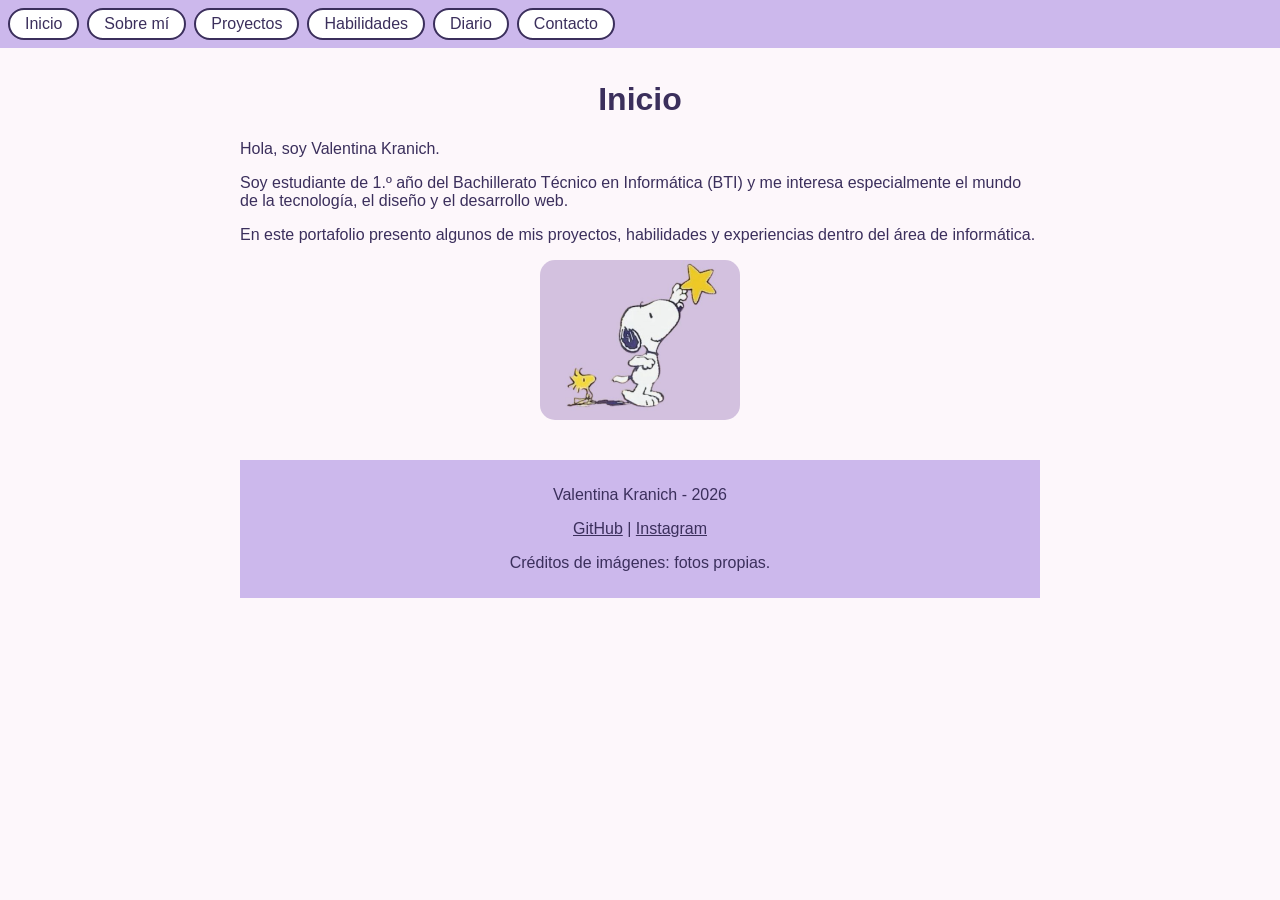
<file: index.html>
<!DOCTYPE html>
<html lang="es">
<head>
    <meta charset="UTF-8">
    <meta name="viewport" content="width=device-width, initial-scale=1.0">
    <title>Inicio - Valentina Kranich</title>
    <link rel="stylesheet" href="css/estilos.css">
</head>
<body>
    <nav class="menu">
        <a href="index.html">Inicio</a>
        <a href="sobre-mi.html">Sobre mí</a>
        <a href="proyectos.html">Proyectos</a>
        <a href="habilidades.html">Habilidades</a>
        <a href="experiencias.html">Diario</a>
        <a href="contacto.html">Contacto</a>
    </nav>

    <h1>Inicio</h1>
    <p>Hola, soy Valentina Kranich.</p>
    <p>Soy estudiante de 1.º año del Bachillerato Técnico en Informática (BTI) y me interesa especialmente el mundo de la tecnología, el diseño y el desarrollo web.</p>
    <p>En este portafolio presento algunos de mis proyectos, habilidades y experiencias dentro del área de informática.</p>
    <img src="img/imagenparareemplazar.jpg" alt="Foto de Valentina Kranich" class="foto">

    <footer>
        <p>Valentina Kranich - 2026</p>
        <p>
            <a href="https://github.com/kranichvalentinaa-bit" target="_blank">GitHub</a> |
            <a href="https://www.instagram.com/valen_kranich/" target="_blank">Instagram</a>
        </p>
        <p>Créditos de imágenes: fotos propias.</p>
    </footer>
</body>
</html>
</file>
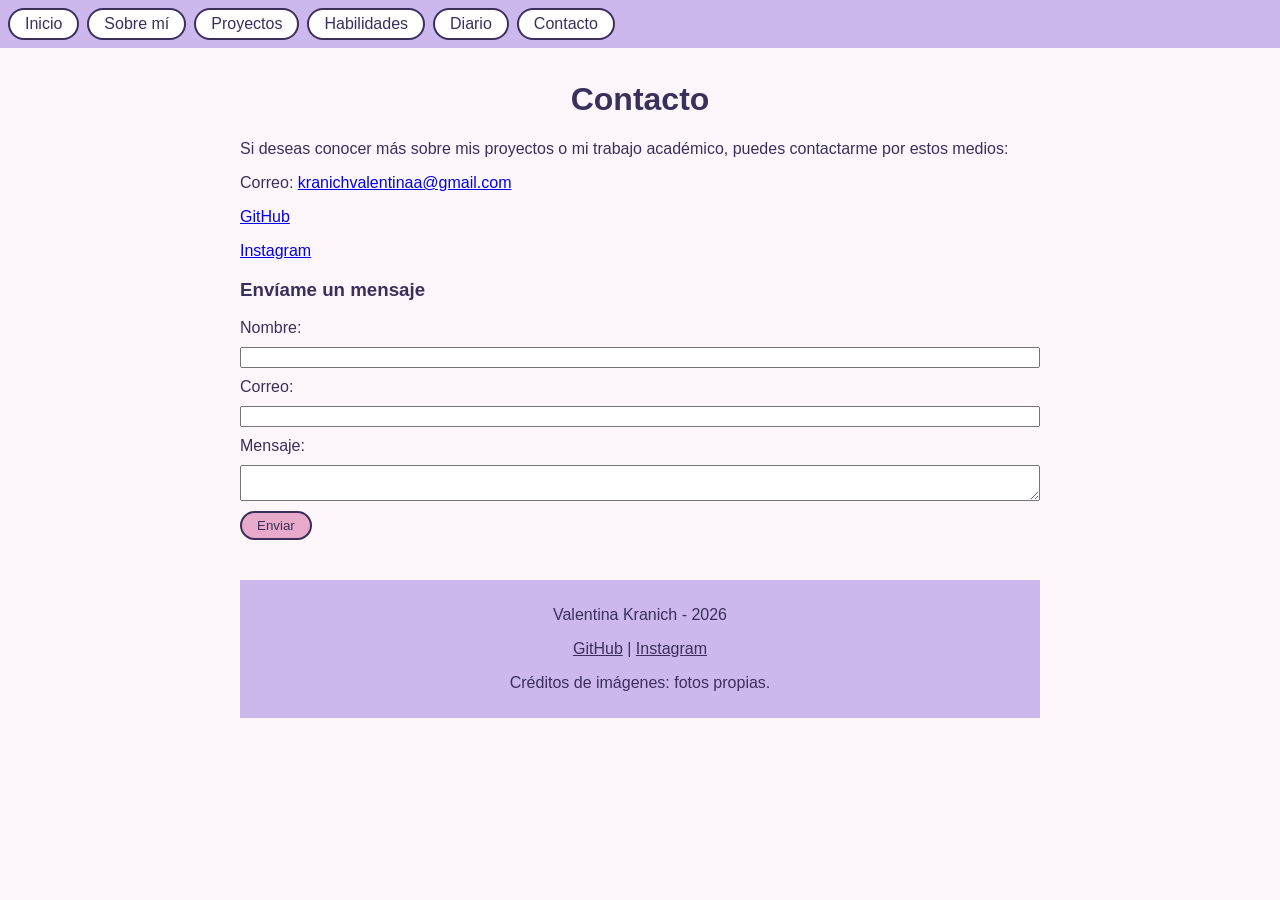
<file: contacto.html>
<!DOCTYPE html>
<html lang="es">
<head>
    <meta charset="UTF-8">
    <meta name="viewport" content="width=device-width, initial-scale=1.0">
    <title>Contacto - Valentina Kranich</title>
    <link rel="stylesheet" href="css/estilos.css">
</head>
<body>
    <nav class="menu">
        <a href="index.html">Inicio</a>
        <a href="sobre-mi.html">Sobre mí</a>
        <a href="proyectos.html">Proyectos</a>
        <a href="habilidades.html">Habilidades</a>
        <a href="experiencias.html">Diario</a>
        <a href="contacto.html">Contacto</a>
    </nav>

    <h1>Contacto</h1>
    <p>Si deseas conocer más sobre mis proyectos o mi trabajo académico, puedes contactarme por estos medios:</p>
    <p>Correo: <a href="mailto:kranichvalentinaa@gmail.com">kranichvalentinaa@gmail.com</a></p>
    <p><a href="https://github.com/kranichvalentinaa-bit" target="_blank">GitHub</a></p>
    <p><a href="https://www.instagram.com/valen_kranich/" target="_blank">Instagram</a></p>

    <h3>Envíame un mensaje</h3>
    <form action="mailto:kranichvalentinaa@gmail.com" method="post" enctype="text/plain">
        <label for="nombre">Nombre:</label>
        <input type="text" id="nombre" name="nombre">

        <label for="correo">Correo:</label>
        <input type="email" id="correo" name="correo">

        <label for="mensaje">Mensaje:</label>
        <textarea id="mensaje" name="mensaje"></textarea>

        <button type="submit">Enviar</button>
    </form>

    <footer>
        <p>Valentina Kranich - 2026</p>
        <p>
            <a href="https://github.com/kranichvalentinaa-bit" target="_blank">GitHub</a> |
            <a href="https://www.instagram.com/valen_kranich/" target="_blank">Instagram</a>
        </p>
        <p>Créditos de imágenes: fotos propias.</p>
    </footer>
</body>
</html>
</file>
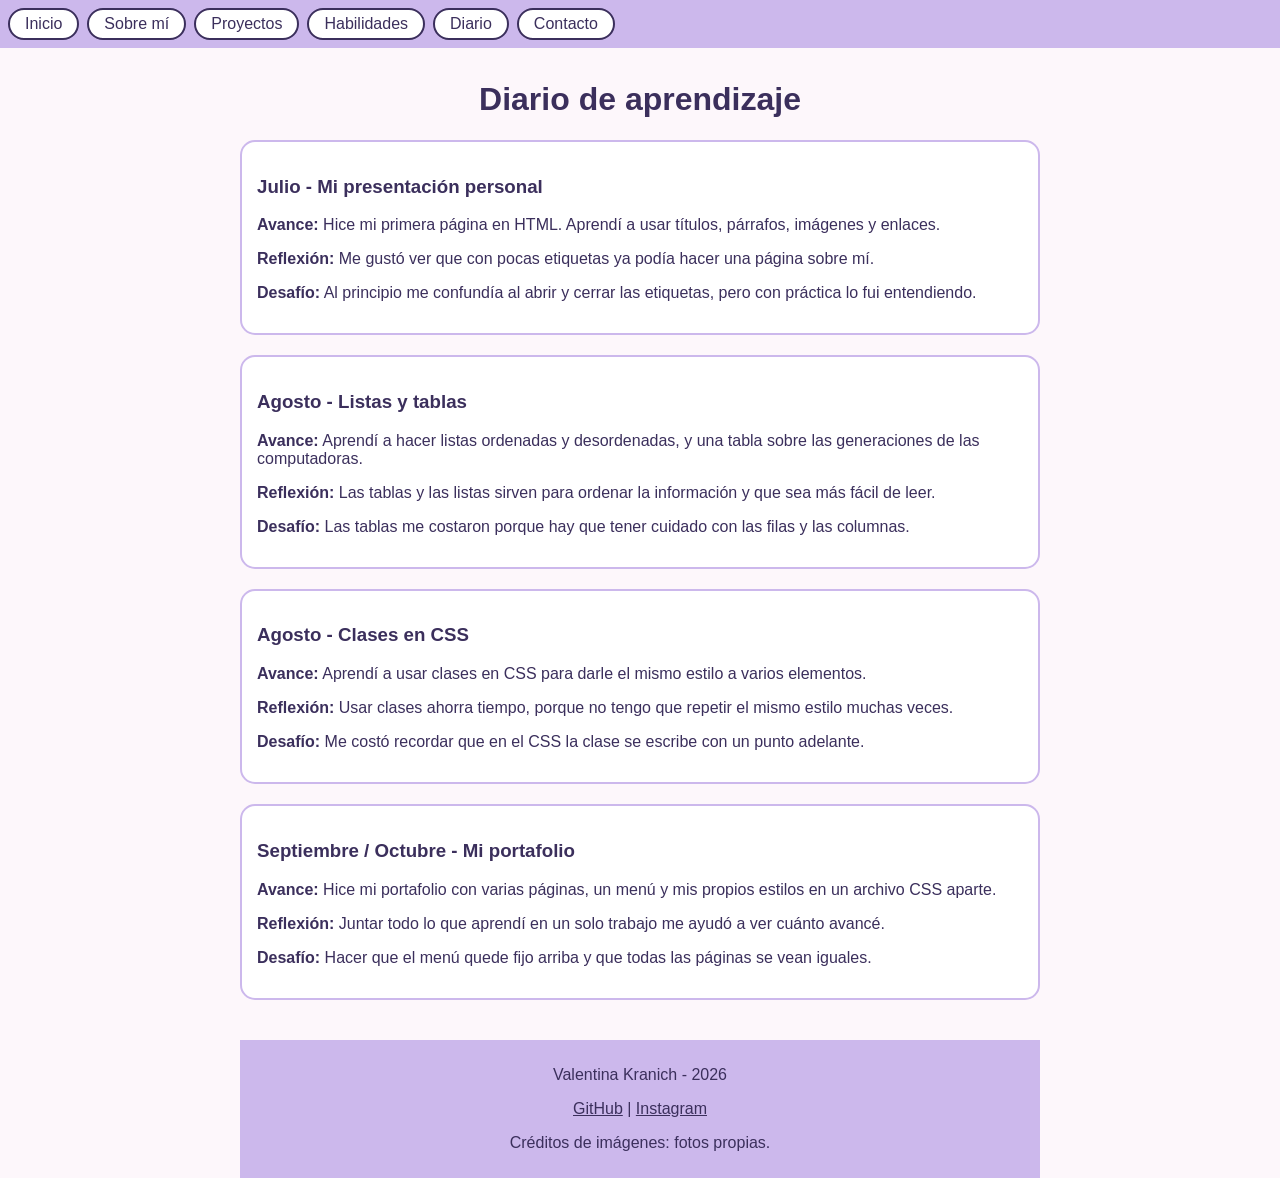
<file: experiencias.html>
<!DOCTYPE html>
<html lang="es">
<head>
    <meta charset="UTF-8">
    <meta name="viewport" content="width=device-width, initial-scale=1.0">
    <title>Diario de aprendizaje - Valentina Kranich</title>
    <link rel="stylesheet" href="css/estilos.css">
</head>
<body>
    <nav class="menu">
        <a href="index.html">Inicio</a>
        <a href="sobre-mi.html">Sobre mí</a>
        <a href="proyectos.html">Proyectos</a>
        <a href="habilidades.html">Habilidades</a>
        <a href="experiencias.html">Diario</a>
        <a href="contacto.html">Contacto</a>
    </nav>

    <h1>Diario de aprendizaje</h1>

    <div class="tarjeta">
        <h3>Julio - Mi presentación personal</h3>
        <p><b>Avance:</b> Hice mi primera página en HTML. Aprendí a usar títulos, párrafos, imágenes y enlaces.</p>
        <p><b>Reflexión:</b> Me gustó ver que con pocas etiquetas ya podía hacer una página sobre mí.</p>
        <p><b>Desafío:</b> Al principio me confundía al abrir y cerrar las etiquetas, pero con práctica lo fui entendiendo.</p>
    </div>

    <div class="tarjeta">
        <h3>Agosto - Listas y tablas</h3>
        <p><b>Avance:</b> Aprendí a hacer listas ordenadas y desordenadas, y una tabla sobre las generaciones de las computadoras.</p>
        <p><b>Reflexión:</b> Las tablas y las listas sirven para ordenar la información y que sea más fácil de leer.</p>
        <p><b>Desafío:</b> Las tablas me costaron porque hay que tener cuidado con las filas y las columnas.</p>
    </div>

    <div class="tarjeta">
        <h3>Agosto - Clases en CSS</h3>
        <p><b>Avance:</b> Aprendí a usar clases en CSS para darle el mismo estilo a varios elementos.</p>
        <p><b>Reflexión:</b> Usar clases ahorra tiempo, porque no tengo que repetir el mismo estilo muchas veces.</p>
        <p><b>Desafío:</b> Me costó recordar que en el CSS la clase se escribe con un punto adelante.</p>
    </div>

    <div class="tarjeta">
        <h3>Septiembre / Octubre - Mi portafolio</h3>
        <p><b>Avance:</b> Hice mi portafolio con varias páginas, un menú y mis propios estilos en un archivo CSS aparte.</p>
        <p><b>Reflexión:</b> Juntar todo lo que aprendí en un solo trabajo me ayudó a ver cuánto avancé.</p>
        <p><b>Desafío:</b> Hacer que el menú quede fijo arriba y que todas las páginas se vean iguales.</p>
    </div>


    <footer>
        <p>Valentina Kranich - 2026</p>
        <p>
            <a href="https://github.com/kranichvalentinaa-bit" target="_blank">GitHub</a> |
            <a href="https://www.instagram.com/valen_kranich/" target="_blank">Instagram</a>
        </p>
        <p>Créditos de imágenes: fotos propias.</p>
    </footer>
</body>
</html>
</file>
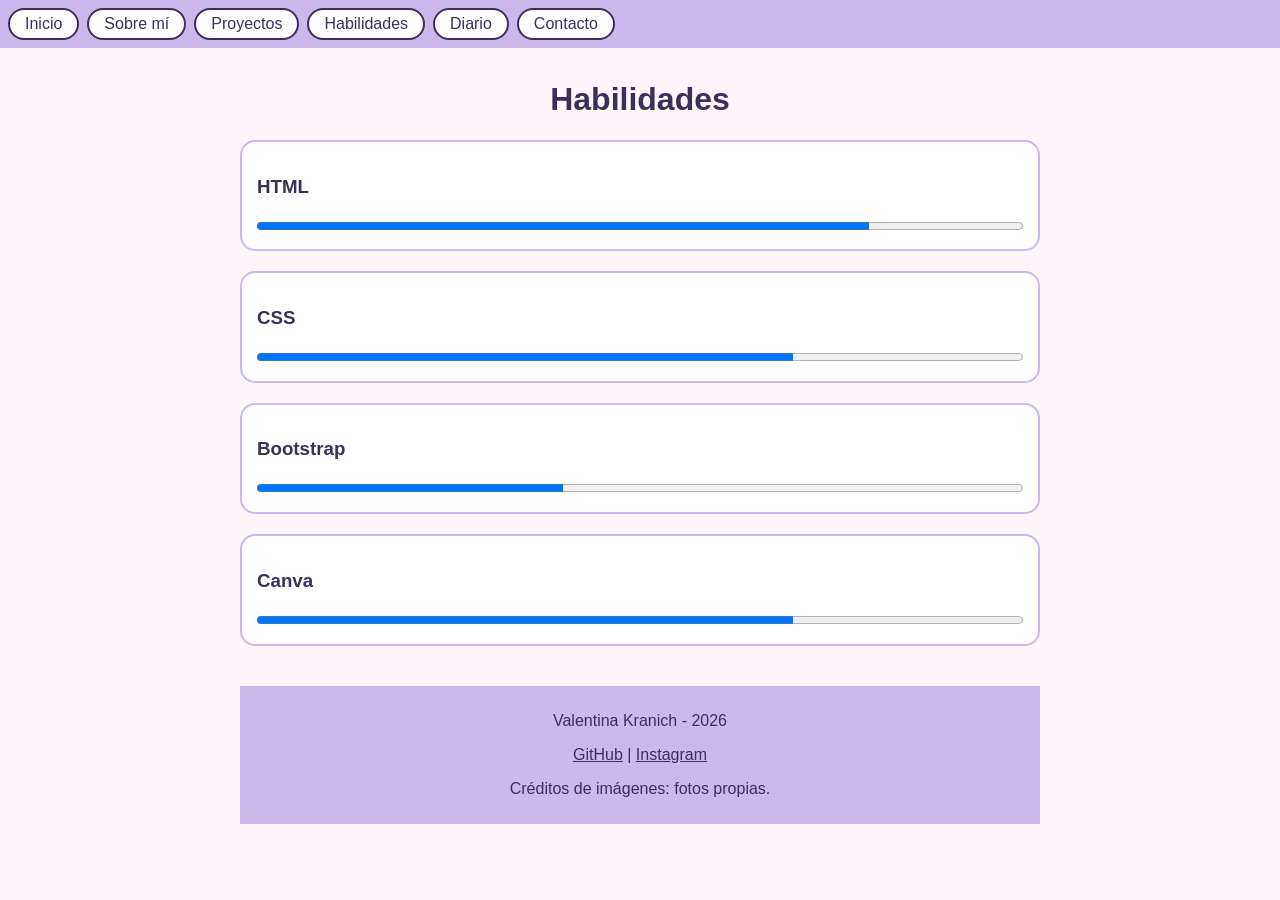
<file: habilidades.html>
<!DOCTYPE html>
<html lang="es">
<head>
    <meta charset="UTF-8">
    <meta name="viewport" content="width=device-width, initial-scale=1.0">
    <title>Habilidades - Valentina Kranich</title>
    <link rel="stylesheet" href="css/estilos.css">
</head>
<body>
    <nav class="menu">
        <a href="index.html">Inicio</a>
        <a href="sobre-mi.html">Sobre mí</a>
        <a href="proyectos.html">Proyectos</a>
        <a href="habilidades.html">Habilidades</a>
        <a href="experiencias.html">Diario</a>
        <a href="contacto.html">Contacto</a>
    </nav>

    <h1>Habilidades</h1>

    <div class="tarjeta">
        <h3>HTML</h3>
        <progress value="80" max="100"></progress>
    </div>

    <div class="tarjeta">
        <h3>CSS</h3>
        <progress value="70" max="100"></progress>
    </div>

    <div class="tarjeta">
        <h3>Bootstrap</h3>
        <progress value="40" max="100"></progress>
    </div>

    <div class="tarjeta">
        <h3>Canva</h3>
        <progress value="70" max="100"></progress>
    </div>


    <footer>
        <p>Valentina Kranich - 2026</p>
        <p>
            <a href="https://github.com/kranichvalentinaa-bit" target="_blank">GitHub</a> |
            <a href="https://www.instagram.com/valen_kranich/" target="_blank">Instagram</a>
        </p>
        <p>Créditos de imágenes: fotos propias.</p>
    </footer>
</body>
</html>
</file>
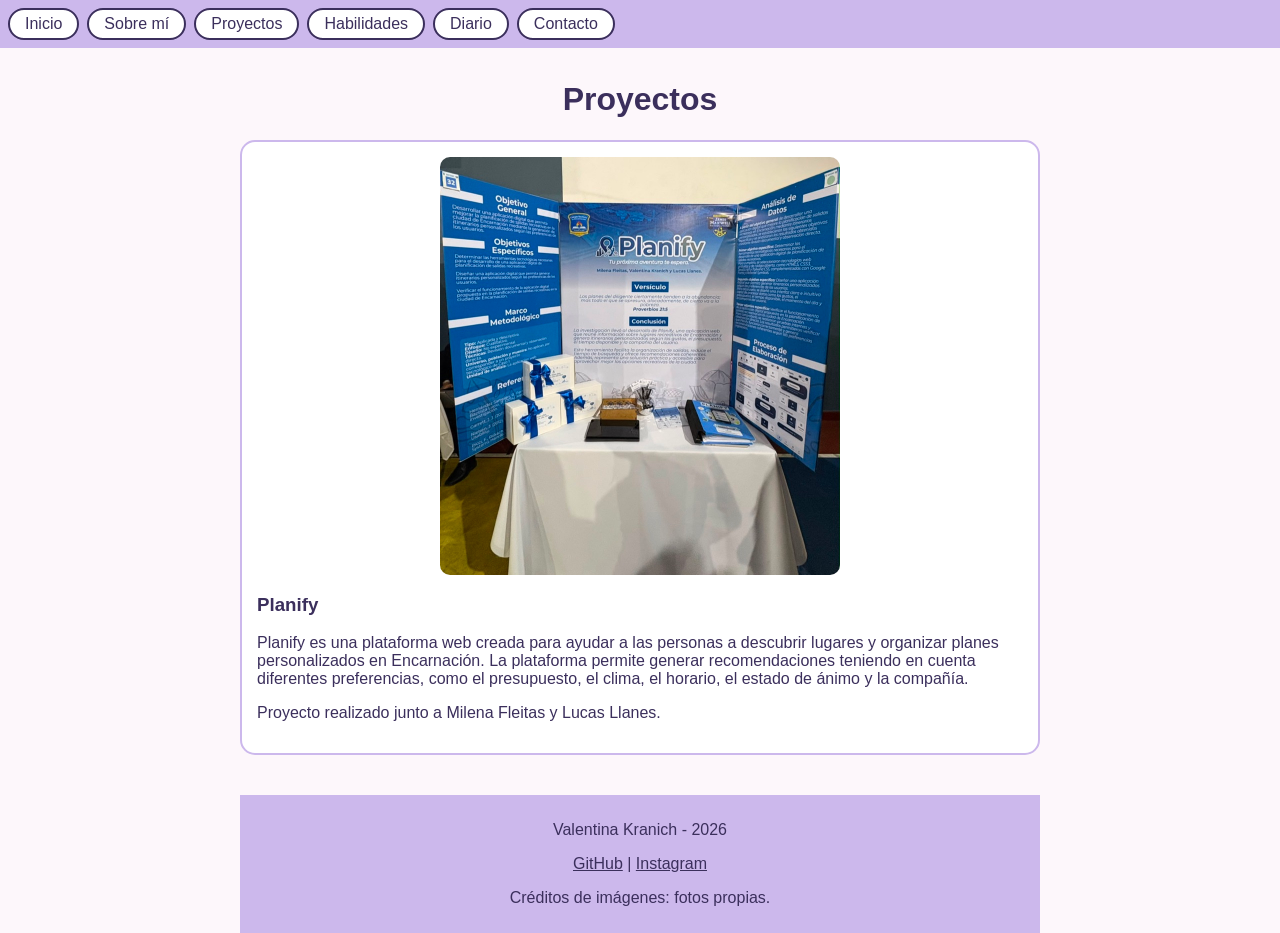
<file: proyectos.html>
<!DOCTYPE html>
<html lang="es">
<head>
    <meta charset="UTF-8">
    <meta name="viewport" content="width=device-width, initial-scale=1.0">
    <title>Proyectos - Valentina Kranich</title>
    <link rel="stylesheet" href="css/estilos.css">
</head>
<body>
    <nav class="menu">
        <a href="index.html">Inicio</a>
        <a href="sobre-mi.html">Sobre mí</a>
        <a href="proyectos.html">Proyectos</a>
        <a href="habilidades.html">Habilidades</a>
        <a href="experiencias.html">Diario</a>
        <a href="contacto.html">Contacto</a>
    </nav>

    <h1>Proyectos</h1>

    <div class="tarjeta">
        <img src="img/planify.jpg" alt="Planify">
        <h3>Planify</h3>
        <p>Planify es una plataforma web creada para ayudar a las personas a descubrir lugares y organizar planes personalizados en Encarnación. La plataforma permite generar recomendaciones teniendo en cuenta diferentes preferencias, como el presupuesto, el clima, el horario, el estado de ánimo y la compañía.</p>
        <p>Proyecto realizado junto a Milena Fleitas y Lucas Llanes.</p>
    </div>

    <footer>
        <p>Valentina Kranich - 2026</p>
        <p>
            <a href="https://github.com/kranichvalentinaa-bit" target="_blank">GitHub</a> |
            <a href="https://www.instagram.com/valen_kranich/" target="_blank">Instagram</a>
        </p>
        <p>Créditos de imágenes: fotos propias.</p>
    </footer>
</body>
</html>
</file>
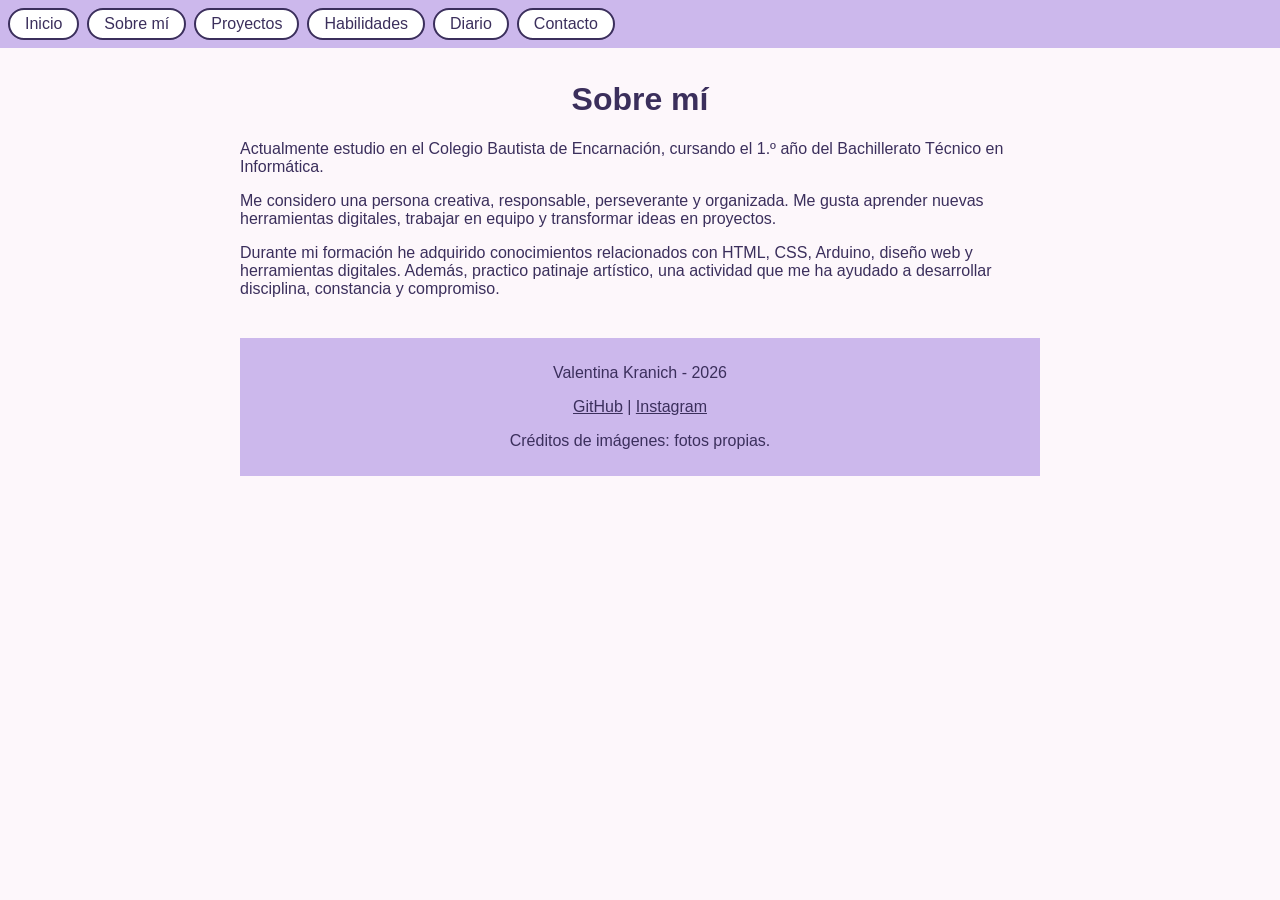
<file: sobre-mi.html>
<!DOCTYPE html>
<html lang="es">
<head>
    <meta charset="UTF-8">
    <meta name="viewport" content="width=device-width, initial-scale=1.0">
    <title>Sobre mí - Valentina Kranich</title>
    <link rel="stylesheet" href="css/estilos.css">
</head>
<body>
    <nav class="menu">
        <a href="index.html">Inicio</a>
        <a href="sobre-mi.html">Sobre mí</a>
        <a href="proyectos.html">Proyectos</a>
        <a href="habilidades.html">Habilidades</a>
        <a href="experiencias.html">Diario</a>
        <a href="contacto.html">Contacto</a>
    </nav>

    <h1>Sobre mí</h1>
    <p>Actualmente estudio en el Colegio Bautista de Encarnación, cursando el 1.º año del Bachillerato Técnico en Informática.</p>
    <p>Me considero una persona creativa, responsable, perseverante y organizada. Me gusta aprender nuevas herramientas digitales, trabajar en equipo y transformar ideas en proyectos.</p>
    <p>Durante mi formación he adquirido conocimientos relacionados con HTML, CSS, Arduino, diseño web y herramientas digitales.
    Además, practico patinaje artístico, una actividad que me ha ayudado a desarrollar disciplina, constancia y compromiso.</p>

    <footer>
        <p>Valentina Kranich - 2026</p>
        <p>
            <a href="https://github.com/kranichvalentinaa-bit" target="_blank">GitHub</a> |
            <a href="https://www.instagram.com/valen_kranich/" target="_blank">Instagram</a>
        </p>
        <p>Créditos de imágenes: fotos propias.</p>
    </footer>
</body>
</html>
</file>
<file: css/estilos.css>
body {
    max-width: 800px;
    margin: 0 auto;
    padding: 0 16px;
    background-color: #fdf7fb;
    color: #3b2f5c;
    font-family: Arial, sans-serif;
}

/* Menú */
.menu {
    display: flex;
    flex-wrap: wrap;
    gap: 8px;
    background-color: #ccb8ec;
    padding: 8px;
    position: fixed;
    top: 0;
    left: 0;
    width: 100%;
    box-sizing: border-box;
}

.menu a {
    padding: 5px 15px;
    text-decoration: none;
    border: 2px solid #3b2f5c;
    border-radius: 20px;
    background-color: white;
    color: #3b2f5c;
}

.menu a:hover {
    background-color: #e8aacb;
}

h1 {
    padding-top: 60px;
    text-align: center;
}

.foto {
    display: block;
    margin: 0 auto;
    width: 200px;
    border-radius: 15px;
}

/* Tarjetas */
.tarjeta {
    background-color: white;
    border: 2px solid #ccb8ec;
    border-radius: 15px;
    padding: 15px;
    margin-bottom: 20px;
}

.tarjeta img {
    display: block;
    width: 100%;
    max-width: 400px;
    margin: 0 auto;
    border-radius: 10px;
}

progress {
    width: 100%;
}

/* Formulario */
label,
input,
textarea {
    display: block;
    width: 100%;
    margin-bottom: 10px;
    box-sizing: border-box;
}

button {
    padding: 5px 15px;
    border: 2px solid #3b2f5c;
    border-radius: 20px;
    background-color: #e8aacb;
    color: #3b2f5c;
}

/* Pie de página */
footer {
    background-color: #ccb8ec;
    text-align: center;
    padding: 10px;
    margin-top: 40px;
}

footer a {
    color: #3b2f5c;
}
</file>
